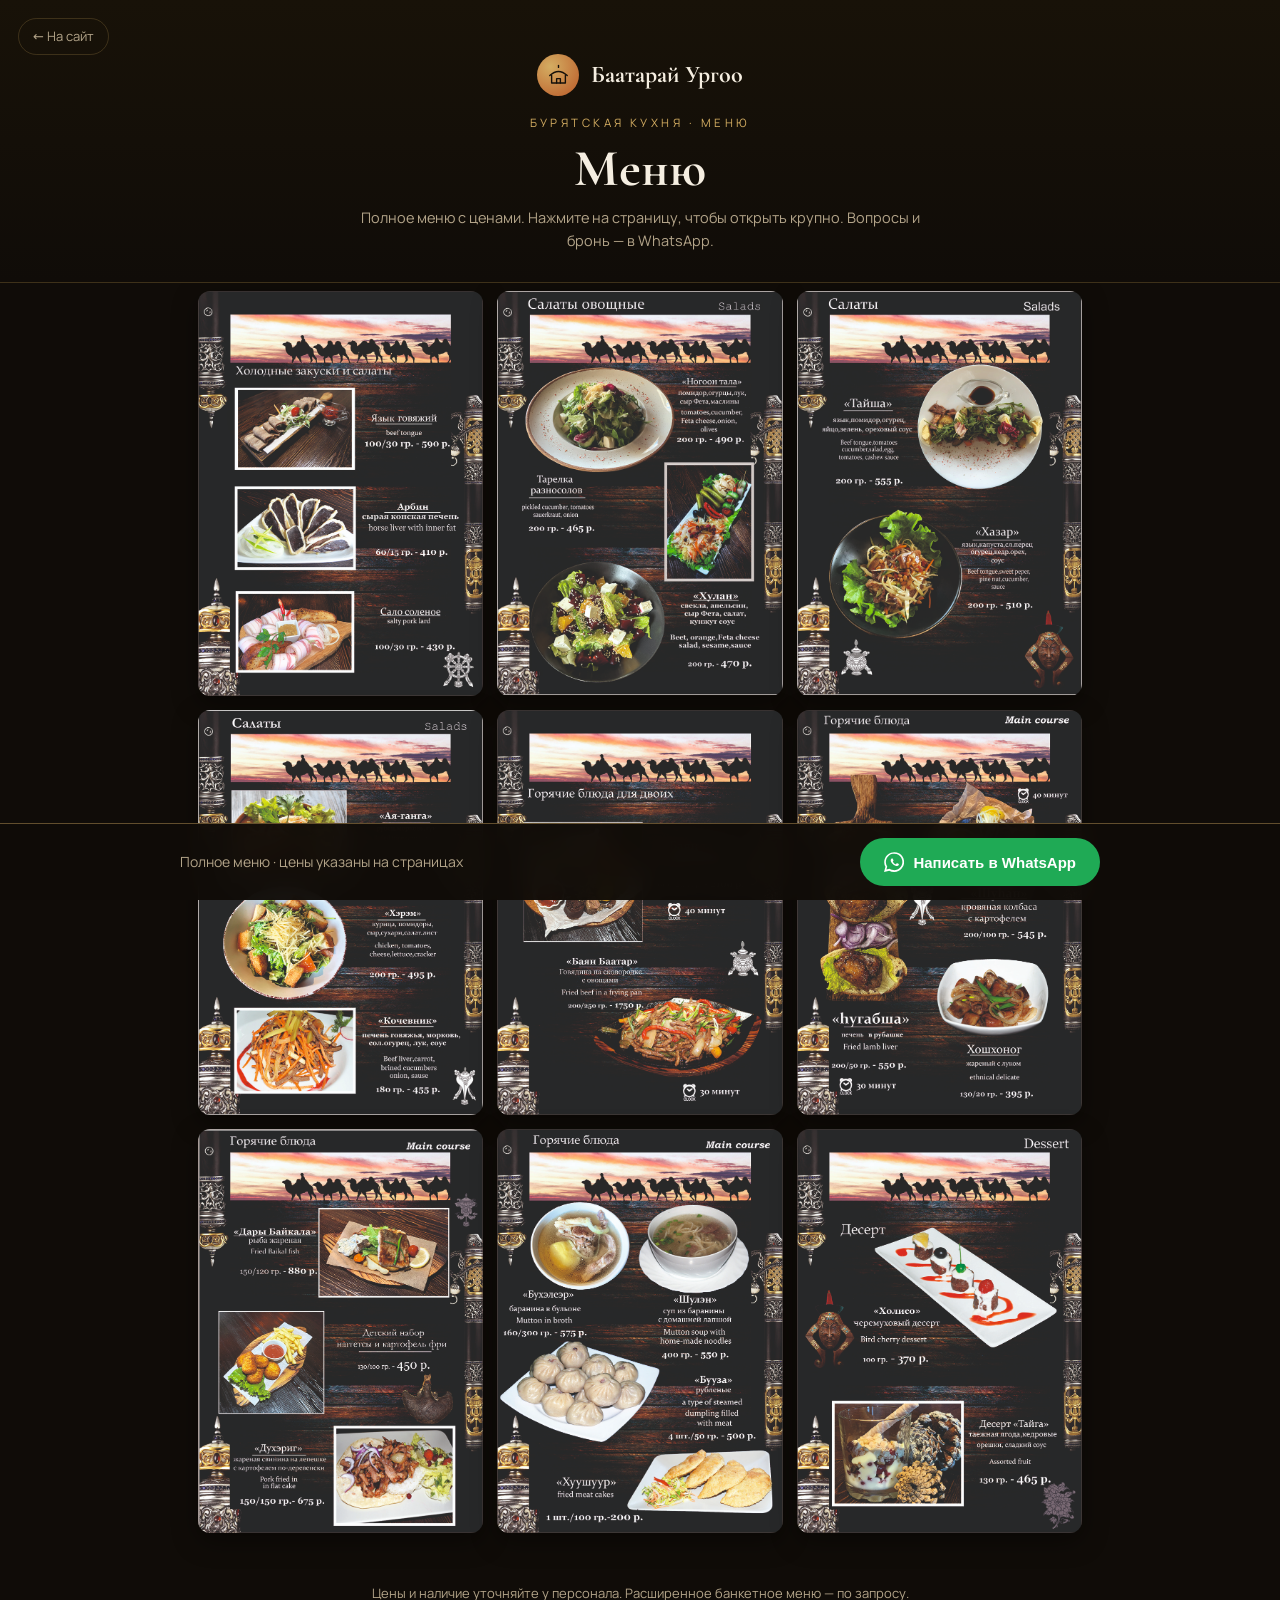
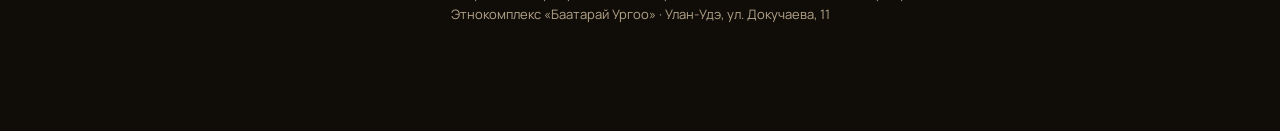
<file: menu.html>
<!DOCTYPE html>
<html lang="ru">
<head>
<meta charset="UTF-8" />
<meta name="viewport" content="width=device-width, initial-scale=1.0" />
<title>Меню · Баатарай Ургоо</title>
<meta name="description" content="Меню бурятской кухни этнокомплекса «Баатарай Ургоо». Буузы, бухэлеэр, хуушуур, деликатесы. Заказ по QR со столика." />

<!-- ============================================================
     СТРАНИЦА МЕНЮ (цель QR-кода). Крупное меню с фото, ценами,
     добавлением в заказ и отправкой в WhatsApp.
     Цены подтягиваются из админки (localStorage 'bu_menu_prices') —
     демо-синхронизация. На реальной версии — из Supabase (см. BUILD-SPEC.md).
============================================================ -->

<link href="css/fonts.css" rel="stylesheet" />
<style>
  :root{
    --bg:#100c08;--bg-soft:#181208;--card:#211a11;--cream:#f5eee1;--muted:#b3a489;
    --rust:#bb5a28;--rust-2:#dd8044;--gold:#d4ad62;--gold-soft:#ecd49d;
    --line:rgba(212,173,98,.20);--line-strong:rgba(212,173,98,.42);
    --serif:'Cormorant Garamond',Georgia,serif;--sans:'Manrope',system-ui,sans-serif;
  }
  *{box-sizing:border-box;margin:0;padding:0}
  body{font-family:var(--sans);background:var(--bg);color:var(--cream);line-height:1.6;-webkit-font-smoothing:antialiased;padding-bottom:96px}
  a{color:inherit;text-decoration:none}
  img{display:block;max-width:100%}
  h1,h2,h3{font-family:var(--serif);font-weight:700;line-height:1.1}
  .wrap{max-width:920px;margin:0 auto;padding:0 18px}

  /* header */
  .top{position:relative;padding:54px 18px 30px;text-align:center;border-bottom:1px solid var(--line);
    background:linear-gradient(180deg,var(--bg-soft),var(--bg))}
  .brand{display:inline-flex;align-items:center;gap:12px;font-family:var(--serif);font-size:24px;font-weight:700}
  .brand .mark{width:42px;height:42px;border-radius:50%;background:radial-gradient(circle at 32% 30%,var(--gold),var(--rust));display:grid;place-items:center;color:#15100a}
  .brand .mark svg{width:25px;height:25px}
  .top .eyebrow{font-size:11.5px;letter-spacing:.3em;text-transform:uppercase;color:var(--gold);margin:18px 0 8px}
  .top h1{font-size:clamp(34px,7vw,52px)}
  .top p{color:var(--muted);font-size:14.5px;margin-top:8px;max-width:560px;margin-left:auto;margin-right:auto}
  .back{position:absolute;left:18px;top:18px;font-size:13px;color:var(--muted);border:1px solid var(--line);border-radius:999px;padding:7px 14px}
  .back:hover{color:var(--gold);border-color:var(--gold)}

  /* category */
  .cat{display:flex;align-items:center;gap:16px;margin:42px 0 22px;color:var(--gold)}
  .cat::before,.cat::after{content:"";height:1px;flex:1;background:var(--line)}
  .cat span{font-family:var(--serif);font-size:24px;font-style:italic;white-space:nowrap}

  /* dish row */
  .dish{display:grid;grid-template-columns:120px 1fr auto;gap:18px;align-items:center;
    background:var(--card);border:1px solid var(--line);border-radius:16px;padding:14px;margin-bottom:14px}
  .dish .ph{width:120px;height:120px;border-radius:12px;overflow:hidden;flex:0 0 auto;background:#2c241b}
  .dish .ph img{width:100%;height:100%;object-fit:cover}
  .dish .info h3{font-size:23px;margin-bottom:3px}
  .dish .info .tagline{font-size:10.5px;letter-spacing:.14em;text-transform:uppercase;color:var(--rust-2);font-weight:600;margin-bottom:4px}
  .dish .info p{font-size:13.5px;color:var(--muted)}
  .dish .info .price{font-family:var(--serif);font-size:22px;color:var(--gold);margin-top:8px}
  .dish .add{display:flex;flex-direction:column;align-items:flex-end;gap:8px}
  .stepper{display:flex;align-items:center;border:1px solid var(--line);border-radius:10px;overflow:hidden}
  .stepper button{width:38px;height:38px;background:#140f07;color:var(--cream);border:0;font-size:20px;cursor:pointer}
  .stepper button:hover{background:rgba(212,173,98,.15)}
  .stepper .qty{width:40px;text-align:center;font-size:16px;font-variant-numeric:tabular-nums}
  .addbtn{background:linear-gradient(135deg,var(--rust),var(--rust-2));color:#fff;border:0;border-radius:10px;padding:10px 16px;font-size:13.5px;font-weight:600;cursor:pointer;white-space:nowrap}
  .addbtn:hover{filter:brightness(1.08)}

  .note{color:var(--muted);font-size:13px;text-align:center;margin:30px 0 10px;line-height:1.6}

  /* sticky cart */
  .cart{position:fixed;left:0;right:0;bottom:0;z-index:40;background:rgba(16,12,8,.96);backdrop-filter:blur(12px);
    border-top:1px solid var(--line-strong);padding:14px 18px;transform:translateY(110%);transition:.3s}
  .cart.show{transform:none}
  .cart .inner{max-width:920px;margin:0 auto;display:flex;align-items:center;gap:14px}
  .cart .count{font-size:14px;color:var(--muted)}
  .cart .count b{color:var(--cream);font-size:16px}
  .cart .btn-wa{margin-left:auto;background:#1faa55;color:#fff;border:0;border-radius:999px;padding:14px 24px;font-size:15px;font-weight:600;cursor:pointer;display:inline-flex;align-items:center;gap:9px}
  .cart .btn-wa:hover{background:#27c163}
  .cart .clear{background:none;border:1px solid var(--line);color:var(--muted);border-radius:999px;padding:13px 16px;font-size:13px;cursor:pointer}
  .cart .clear:hover{color:var(--cream)}

  @media(max-width:560px){
    .dish{grid-template-columns:90px 1fr;grid-template-areas:"ph info" "add add";gap:14px}
    .dish .ph{width:90px;height:90px;grid-area:ph}
    .dish .info{grid-area:info}
    .dish .add{grid-area:add;flex-direction:row;justify-content:space-between;align-items:center}
    .cart .inner{flex-wrap:wrap}
    .cart .btn-wa{margin-left:0;flex:1;justify-content:center}
  }
</style>
</head>
<body>

<header class="top">
  <a class='back' href='index.html'>← На сайт</a>
  <div class="brand"><span class="mark"><svg viewBox="0 0 40 40" fill="none" stroke="#15100a" stroke-width="2.2" stroke-linejoin="round" stroke-linecap="round"><path d="M6 20 Q20 7 34 20"/><path d="M9 20 V32 H31 V20"/><path d="M17 32 V25 H23 V32"/><path d="M20 7 V4"/></svg></span> Баатарай Ургоо</div>
  <div class="eyebrow">бурятская кухня · меню</div>
  <h1>Меню</h1>
  <p>Полное меню с ценами. Нажмите на страницу, чтобы открыть крупно. Вопросы и бронь — в WhatsApp.</p>
</header>

<div class="wrap" id="menuRoot"></div>

<p class="note">Цены и наличие уточняйте у персонала. Расширенное банкетное меню — по запросу.<br />
  Этнокомплекс «Баатарай Ургоо» · Улан-Удэ, ул. Докучаева, 11</p>

<!-- sticky cart -->
<div class="cart show" id="cart">
  <div class="inner">
    <div class="count">Полное меню · цены указаны на страницах</div>
    <button class="btn-wa" onclick="waMsg()">
      <svg width="20" height="20" viewBox="0 0 24 24" fill="#fff"><path d="M.06 24l1.7-6.2A11.9 11.9 0 1 1 12 24a11.9 11.9 0 0 1-5.7-1.45L.06 24zM6.6 20.1l.37.22a9.9 9.9 0 1 0-3.3-3.3l.23.38-1 3.65 3.7-.95zM17.4 14.3c-.24-.12-1.44-.71-1.66-.8-.22-.08-.38-.12-.55.12-.16.24-.63.8-.77.96-.14.16-.28.18-.52.06-.24-.12-1.02-.38-1.94-1.2-.72-.64-1.2-1.43-1.34-1.67-.14-.24-.02-.37.1-.49.1-.1.24-.28.36-.42.12-.14.16-.24.24-.4.08-.16.04-.3-.02-.42-.06-.12-.55-1.32-.75-1.81-.2-.48-.4-.41-.55-.42h-.47c-.16 0-.42.06-.64.3-.22.24-.84.82-.84 2 0 1.18.86 2.32.98 2.48.12.16 1.69 2.58 4.1 3.62.57.25 1.02.4 1.37.5.58.19 1.1.16 1.51.1.46-.07 1.44-.59 1.64-1.16.2-.57.2-1.05.14-1.16-.06-.1-.22-.16-.46-.28z"/></svg>
      Написать в WhatsApp
    </button>
  </div>
</div>

<script src="content.js"></script>
<script>
var C = window.__CONTENT || {};
var WA_PHONE = (C.settings && C.settings.wa_phone) || '79021667226';
// Блюда берём из общего контента — правятся в админке (секция «05 · Меню и цены»)
var PAGES = (C.menu && C.menu.pages) || [];
function esc(s){return String(s==null?'':s).replace(/&/g,'&amp;').replace(/</g,'&lt;').replace(/>/g,'&gt;').replace(/"/g,'&quot;');}

function render(){
  var root=document.getElementById('menuRoot');
  if(!PAGES.length){ root.innerHTML='<p style="text-align:center;color:var(--muted);padding:40px 0">Меню обновляется.</p>'; return; }
  root.innerHTML='<div style="display:grid;grid-template-columns:repeat(auto-fill,minmax(230px,1fr));gap:14px;padding:8px 0 20px">'+PAGES.map(function(p){
    if(!p||!p.img) return '';
    return '<figure class="menu-page" style="margin:0;border-radius:12px;overflow:hidden;cursor:zoom-in;box-shadow:0 8px 26px rgba(0,0,0,.4)"><img src="'+esc(p.img)+'" alt="'+esc(p.cap||'Страница меню')+'" loading="lazy" style="width:100%;display:block"></figure>';
  }).join('')+'</div>';
  initLightbox();
}
function waMsg(){
  var msg=encodeURIComponent('Здравствуйте! Пишу с сайта «Баатарай Ургоо» — хочу уточнить по меню / забронировать.');
  window.open('https://wa.me/'+WA_PHONE+'?text='+msg,'_blank');
}

// ---- лайтбокс: клик по странице меню → крупно ----
function initLightbox(){
  var boxes = Array.prototype.slice.call(document.querySelectorAll('.menu-page'));
  if(!boxes.length) return;
  if(!document.getElementById('lb-style')){
    var css=document.createElement('style'); css.id='lb-style';
    css.textContent='#lb-ov{position:fixed;inset:0;z-index:9999;background:rgba(12,10,8,.94);display:none;align-items:center;justify-content:center}#lb-ov.on{display:flex}#lb-ov img{max-width:92vw;max-height:86vh;object-fit:contain;border-radius:6px}#lb-cap{position:absolute;bottom:22px;left:0;right:0;text-align:center;color:#f2ece0;font-size:15px;padding:0 20px}#lb-close{position:absolute;top:14px;right:22px;color:#fff;font-size:40px;line-height:1;cursor:pointer}.lb-nav{position:absolute;top:50%;transform:translateY(-50%);color:#fff;font-size:44px;cursor:pointer;opacity:.7;padding:16px}.lb-nav:hover{opacity:1}#lb-prev{left:8px}#lb-next{right:8px}';
    document.head.appendChild(css);
  }
  var ov=document.getElementById('lb-ov');
  if(!ov){ ov=document.createElement('div'); ov.id='lb-ov'; ov.innerHTML='<span id="lb-close">&times;</span><span class="lb-nav" id="lb-prev">&#10094;</span><img id="lb-img" alt=""/><span class="lb-nav" id="lb-next">&#10095;</span><div id="lb-cap"></div>'; document.body.appendChild(ov); }
  var imgs=boxes.map(function(b){return b.querySelector('img');}).filter(Boolean);
  var idx=0;
  function show(i){ idx=(i+imgs.length)%imgs.length; var im=imgs[idx]; document.getElementById('lb-img').src=im.currentSrc||im.src; document.getElementById('lb-cap').textContent=im.getAttribute('alt')||''; ov.classList.add('on'); }
  function close(){ ov.classList.remove('on'); }
  boxes.forEach(function(b,i){ b.style.cursor='zoom-in'; b.addEventListener('click',function(){ show(i); }); });
  document.getElementById('lb-close').onclick=close;
  document.getElementById('lb-prev').onclick=function(e){e.stopPropagation();show(idx-1);};
  document.getElementById('lb-next').onclick=function(e){e.stopPropagation();show(idx+1);};
  ov.onclick=function(e){ if(e.target===ov) close(); };
  document.addEventListener('keydown',function(e){ if(!ov.classList.contains('on'))return; if(e.key==='Escape')close(); else if(e.key==='ArrowLeft')show(idx-1); else if(e.key==='ArrowRight')show(idx+1); });
}
// свежий контент мимо кэша
fetch('content.js?ts='+Date.now(),{cache:'no-store'}).then(function(r){return r.text();}).then(function(t){
  try{(0,eval)(t);}catch(e){}
  C=window.__CONTENT||C; WA_PHONE=(C.settings&&C.settings.wa_phone)||WA_PHONE; PAGES=(C.menu&&C.menu.pages)||PAGES;
  render();
}).catch(function(){ render(); });
</script>
</body>
</html>
</file>
<file: css/fonts.css>
/* Self-hosted fonts — Cormorant Garamond + Manrope (latin + cyrillic) */
/* Убраны ссылки на Google Fonts (fonts.googleapis.com / fonts.gstatic.com) */

/* === Manrope === */
@font-face{font-family:'Manrope';font-style:normal;font-weight:300;font-display:swap;
  src:url('fonts/manrope-latin-300-normal.woff2') format('woff2');
  unicode-range:U+0000-00FF,U+0131,U+0152-0153,U+02BB-02BC,U+02C6,U+02DA,U+02DC,U+0304,U+0308,U+0329,U+2000-206F,U+2074,U+20AC,U+2122,U+2191,U+2193,U+2212,U+2215,U+FEFF,U+FFFD}
@font-face{font-family:'Manrope';font-style:normal;font-weight:300;font-display:swap;
  src:url('fonts/manrope-cyrillic-300-normal.woff2') format('woff2');
  unicode-range:U+0301,U+0400-045F,U+0490-0491,U+04B0-04B1,U+2116}
@font-face{font-family:'Manrope';font-style:normal;font-weight:400;font-display:swap;
  src:url('fonts/manrope-latin-400-normal.woff2') format('woff2');
  unicode-range:U+0000-00FF,U+0131,U+0152-0153,U+02BB-02BC,U+02C6,U+02DA,U+02DC,U+0304,U+0308,U+0329,U+2000-206F,U+2074,U+20AC,U+2122,U+2191,U+2193,U+2212,U+2215,U+FEFF,U+FFFD}
@font-face{font-family:'Manrope';font-style:normal;font-weight:400;font-display:swap;
  src:url('fonts/manrope-cyrillic-400-normal.woff2') format('woff2');
  unicode-range:U+0301,U+0400-045F,U+0490-0491,U+04B0-04B1,U+2116}
@font-face{font-family:'Manrope';font-style:normal;font-weight:500;font-display:swap;
  src:url('fonts/manrope-latin-500-normal.woff2') format('woff2');
  unicode-range:U+0000-00FF,U+0131,U+0152-0153,U+02BB-02BC,U+02C6,U+02DA,U+02DC,U+0304,U+0308,U+0329,U+2000-206F,U+2074,U+20AC,U+2122,U+2191,U+2193,U+2212,U+2215,U+FEFF,U+FFFD}
@font-face{font-family:'Manrope';font-style:normal;font-weight:500;font-display:swap;
  src:url('fonts/manrope-cyrillic-500-normal.woff2') format('woff2');
  unicode-range:U+0301,U+0400-045F,U+0490-0491,U+04B0-04B1,U+2116}
@font-face{font-family:'Manrope';font-style:normal;font-weight:600;font-display:swap;
  src:url('fonts/manrope-latin-600-normal.woff2') format('woff2');
  unicode-range:U+0000-00FF,U+0131,U+0152-0153,U+02BB-02BC,U+02C6,U+02DA,U+02DC,U+0304,U+0308,U+0329,U+2000-206F,U+2074,U+20AC,U+2122,U+2191,U+2193,U+2212,U+2215,U+FEFF,U+FFFD}
@font-face{font-family:'Manrope';font-style:normal;font-weight:600;font-display:swap;
  src:url('fonts/manrope-cyrillic-600-normal.woff2') format('woff2');
  unicode-range:U+0301,U+0400-045F,U+0490-0491,U+04B0-04B1,U+2116}
@font-face{font-family:'Manrope';font-style:normal;font-weight:700;font-display:swap;
  src:url('fonts/manrope-latin-700-normal.woff2') format('woff2');
  unicode-range:U+0000-00FF,U+0131,U+0152-0153,U+02BB-02BC,U+02C6,U+02DA,U+02DC,U+0304,U+0308,U+0329,U+2000-206F,U+2074,U+20AC,U+2122,U+2191,U+2193,U+2212,U+2215,U+FEFF,U+FFFD}
@font-face{font-family:'Manrope';font-style:normal;font-weight:700;font-display:swap;
  src:url('fonts/manrope-cyrillic-700-normal.woff2') format('woff2');
  unicode-range:U+0301,U+0400-045F,U+0490-0491,U+04B0-04B1,U+2116}

/* === Cormorant Garamond === */
@font-face{font-family:'Cormorant Garamond';font-style:normal;font-weight:500;font-display:swap;
  src:url('fonts/cormorant-garamond-latin-500-normal.woff2') format('woff2');
  unicode-range:U+0000-00FF,U+0131,U+0152-0153,U+02BB-02BC,U+02C6,U+02DA,U+02DC,U+0304,U+0308,U+0329,U+2000-206F,U+2074,U+20AC,U+2122,U+2191,U+2193,U+2212,U+2215,U+FEFF,U+FFFD}
@font-face{font-family:'Cormorant Garamond';font-style:normal;font-weight:500;font-display:swap;
  src:url('fonts/cormorant-garamond-cyrillic-500-normal.woff2') format('woff2');
  unicode-range:U+0301,U+0400-045F,U+0490-0491,U+04B0-04B1,U+2116}
@font-face{font-family:'Cormorant Garamond';font-style:italic;font-weight:500;font-display:swap;
  src:url('fonts/cormorant-garamond-latin-500-italic.woff2') format('woff2');
  unicode-range:U+0000-00FF,U+0131,U+0152-0153,U+02BB-02BC,U+02C6,U+02DA,U+02DC,U+0304,U+0308,U+0329,U+2000-206F,U+2074,U+20AC,U+2122,U+2191,U+2193,U+2212,U+2215,U+FEFF,U+FFFD}
@font-face{font-family:'Cormorant Garamond';font-style:italic;font-weight:500;font-display:swap;
  src:url('fonts/cormorant-garamond-cyrillic-500-italic.woff2') format('woff2');
  unicode-range:U+0301,U+0400-045F,U+0490-0491,U+04B0-04B1,U+2116}
@font-face{font-family:'Cormorant Garamond';font-style:normal;font-weight:600;font-display:swap;
  src:url('fonts/cormorant-garamond-latin-600-normal.woff2') format('woff2');
  unicode-range:U+0000-00FF,U+0131,U+0152-0153,U+02BB-02BC,U+02C6,U+02DA,U+02DC,U+0304,U+0308,U+0329,U+2000-206F,U+2074,U+20AC,U+2122,U+2191,U+2193,U+2212,U+2215,U+FEFF,U+FFFD}
@font-face{font-family:'Cormorant Garamond';font-style:normal;font-weight:600;font-display:swap;
  src:url('fonts/cormorant-garamond-cyrillic-600-normal.woff2') format('woff2');
  unicode-range:U+0301,U+0400-045F,U+0490-0491,U+04B0-04B1,U+2116}
@font-face{font-family:'Cormorant Garamond';font-style:italic;font-weight:600;font-display:swap;
  src:url('fonts/cormorant-garamond-latin-600-italic.woff2') format('woff2');
  unicode-range:U+0000-00FF,U+0131,U+0152-0153,U+02BB-02BC,U+02C6,U+02DA,U+02DC,U+0304,U+0308,U+0329,U+2000-206F,U+2074,U+20AC,U+2122,U+2191,U+2193,U+2212,U+2215,U+FEFF,U+FFFD}
@font-face{font-family:'Cormorant Garamond';font-style:italic;font-weight:600;font-display:swap;
  src:url('fonts/cormorant-garamond-cyrillic-600-italic.woff2') format('woff2');
  unicode-range:U+0301,U+0400-045F,U+0490-0491,U+04B0-04B1,U+2116}
@font-face{font-family:'Cormorant Garamond';font-style:normal;font-weight:700;font-display:swap;
  src:url('fonts/cormorant-garamond-latin-700-normal.woff2') format('woff2');
  unicode-range:U+0000-00FF,U+0131,U+0152-0153,U+02BB-02BC,U+02C6,U+02DA,U+02DC,U+0304,U+0308,U+0329,U+2000-206F,U+2074,U+20AC,U+2122,U+2191,U+2193,U+2212,U+2215,U+FEFF,U+FFFD}
@font-face{font-family:'Cormorant Garamond';font-style:normal;font-weight:700;font-display:swap;
  src:url('fonts/cormorant-garamond-cyrillic-700-normal.woff2') format('woff2');
  unicode-range:U+0301,U+0400-045F,U+0490-0491,U+04B0-04B1,U+2116}
</file>
